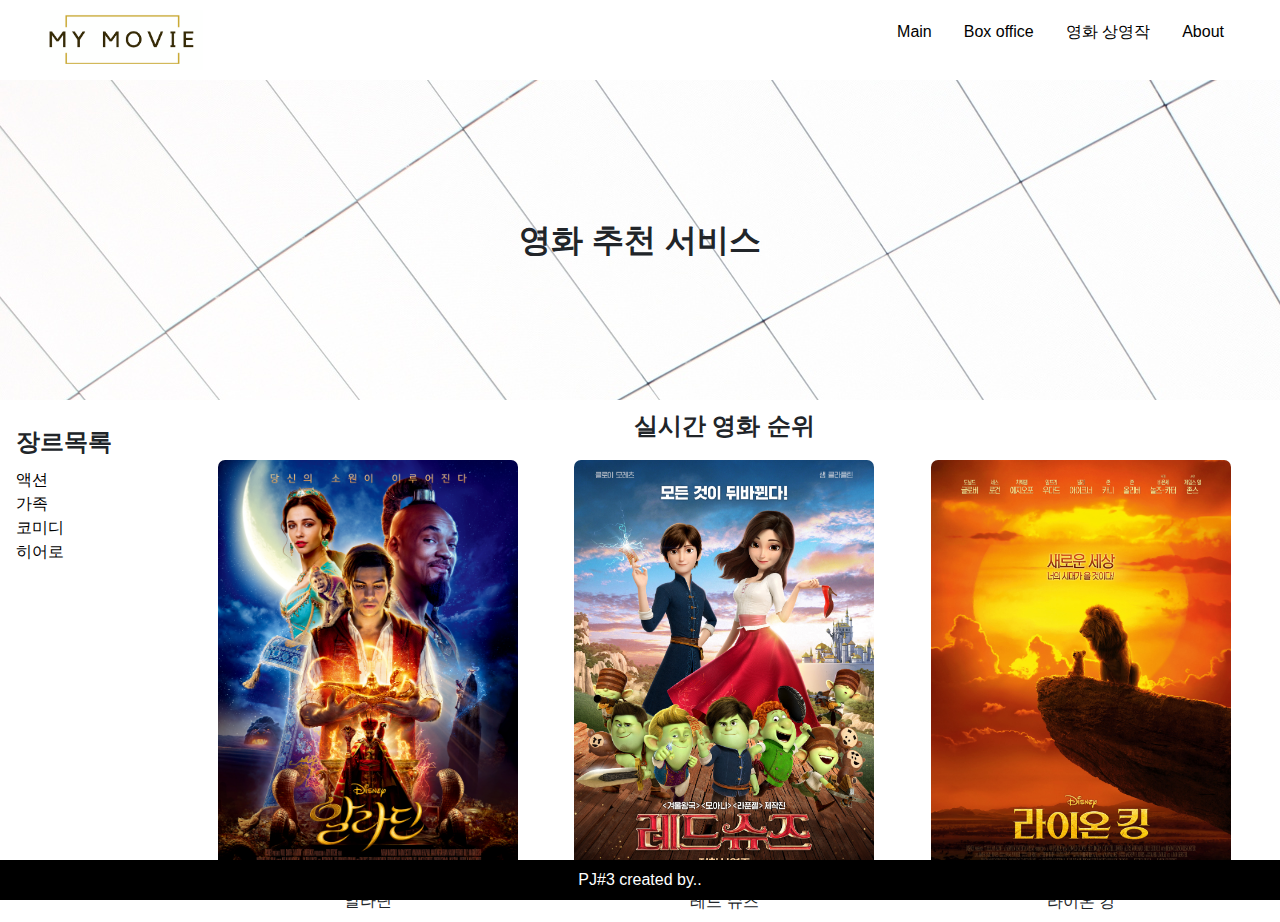
<file: 06_Front-end/project/index.html>
<!DOCTYPE html>
<html lang="kr">

<head>
  <meta charset="UTF-8">
  <meta http-equiv="X-UA-Compatible" content="IE=edge">
  <meta name="viewport" content="width=device-width, initial-scale=1.0">
  <title>영화 추천 서비스</title>
  <link rel="stylesheet" href="CSS/reboot.css">
  <link rel="stylesheet" href="style.css">
</head>

<body>
  <header class="nav">
    <img class="logo" src="images/logo.png">
    <ul class="nav-list">
      <li>
        <a class="nav-items" href="#">Main</a>
      </li>
      <li>
        <a class="nav-items" href="#">Box office</a>
      </li>
      <li>
        <a class="nav-items" href="#">영화 상영작</a>
      </li>
      <li>
        <a class="nav-items" href="#">About</a>
      </li>
    </ul>
  </header>

  <!-- 타이틀 -->
  <h1 class="title">영화 추천 서비스</h1>

  <section class="section">
    <!-- <aside></aside> -->
    <div class="aside">
      <div class="menu">
        <h2 class="genre">장르목록</h2>
        <ul class="genre-list">
          <li>
            <a class="genre-items" href="">액션</a>
          </li>
          <li>
            <a href="" class="genre-items">가족</a>
          </li>
          <li>
            <a href="" class="genre-items">코미디</a>
          </li>
          <li>
            <a href="" class="genre-items">히어로</a>
          </li>
        </ul>
      </div>
    </div>

    <div class="movie">
      <h2 class="movie_title">
          실시간 영화 순위
      </h2>
      <div>
        <div class="posters">
          <div class="poster_group">
            <img class="pstimg" src="./images/163788.jpg" alt="">
            <span> 알라딘 </span>
          </div>
          <div class="poster_group">
            <img class="pstimg" src="./images/164907.jpg" alt="">
            <span> 레드 슈즈 </span>
          </div>
          <div class="poster_group">
            <img class="pstimg" src="./images/169637.jpg" alt="">
            <span> 라이온 킹 </span>
          </div>
        </div>
      </div>
    </div>
  </section>

  <footer class="footer">
    PJ#3 created by..
  </footer>


</body>

</html>
</file>
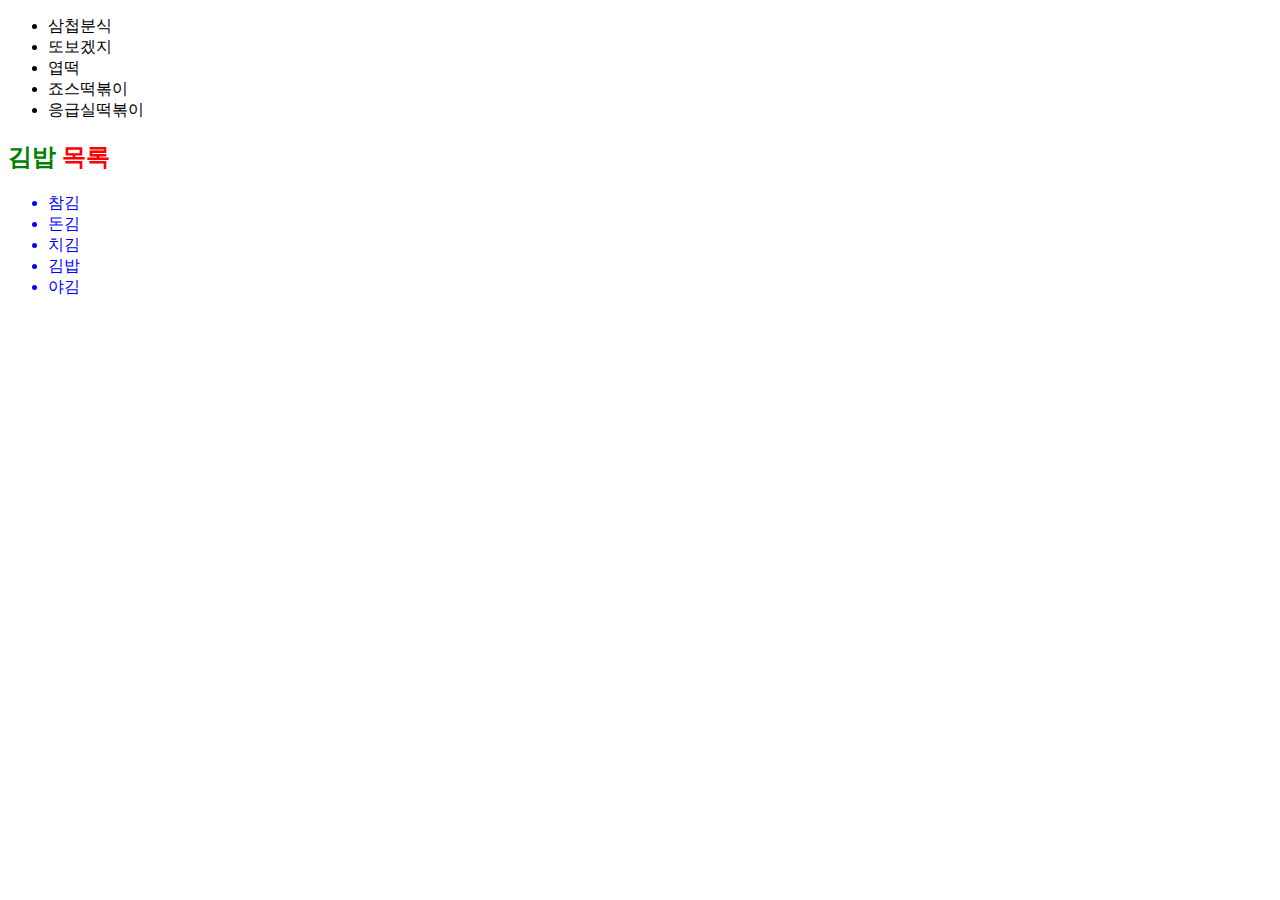
<file: 06_Front-end/0830/00_복습.html>
<!-- emmet -->
<!-- https://docs.emmet.io/cheat-sheet/ -->
<!-- ! -->
<!DOCTYPE html>
<html lang="ko">
<head>
  <meta charset="UTF-8">
  <meta http-equiv="X-UA-Compatible" content="IE=edge">
  <meta name="viewport" content="width=device-width, initial-scale=1.0">
  <title>Document</title>
  <style>
    #kimbap {
      color: red;
    }
    .blue {
      color: blue;
    }
    .green {
      color: green;
    }
  </style>
</head>
<body>
  <!-- ul>li*5 -->
  <ul>
    <li>삼첩분식</li>
    <li>또보겠지</li>
    <li>엽떡</li>
    <li>죠스떡볶이</li>
    <li>응급실떡볶이</li>
  </ul>
  <!-- h2#kimbap+ul>li.blue*5 -->
  <!-- 내가 만약 어떤 부분을 CSS 적용하고 싶다면,
  반드시 마크업을 해야한다!
  
  블록 => div 
  인라인 => span
  -->
  <h2 id="kimbap"><span class="green">김밥</span> 목록</h2>
  <ul>
    <li class="blue">참김</li>
    <li class="blue">돈김</li>
    <li class="blue">치김</li>
    <li class="blue">김밥</li>
    <li class="blue">야김</li>
  </ul>
</body>
</html>
</file>
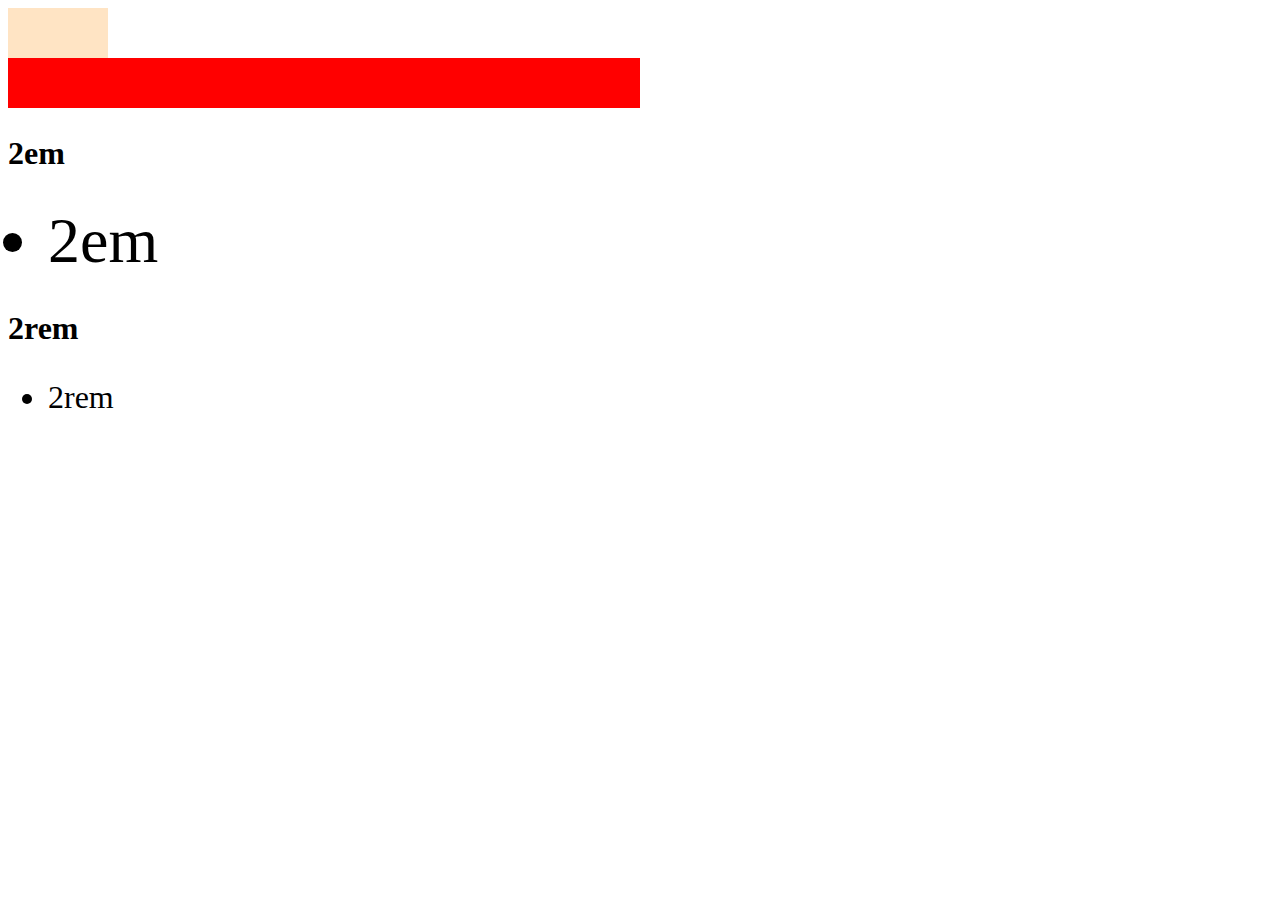
<file: 06_Front-end/0830/01_unit.html>
<!DOCTYPE html>
<html lang="en">
<head>
  <meta charset="UTF-8">
  <meta http-equiv="X-UA-Compatible" content="IE=edge">
  <meta name="viewport" content="width=device-width, initial-scale=1.0">
  <title>Document</title>

  <style>
    .box {
      width: 100px;
      height: 50px;
      background-color: bisque;
    }

    .box2 {
      width: 50%;
      height: 50px;
      background-color: red;
    }

    .em {
      /*  */ 
      font-size: 2em;
    }

    .rem {
      font-size: 2rem;
    }
  </style>
</head>
<body>
  <div class="box"></div>
  <div class="box2"></div>

  <h2 class="em"2em>2em</h2>
  <ul class="em">
    <li class="em">2em</li>
  </ul>

  <!-- h2.rem+ul.rem>li.rem -->
  <h2 class="rem">2rem</h2>
  <ul class="rem">
    <li class="rem">2rem</li>
  </ul>

</body>
</html>
</file>
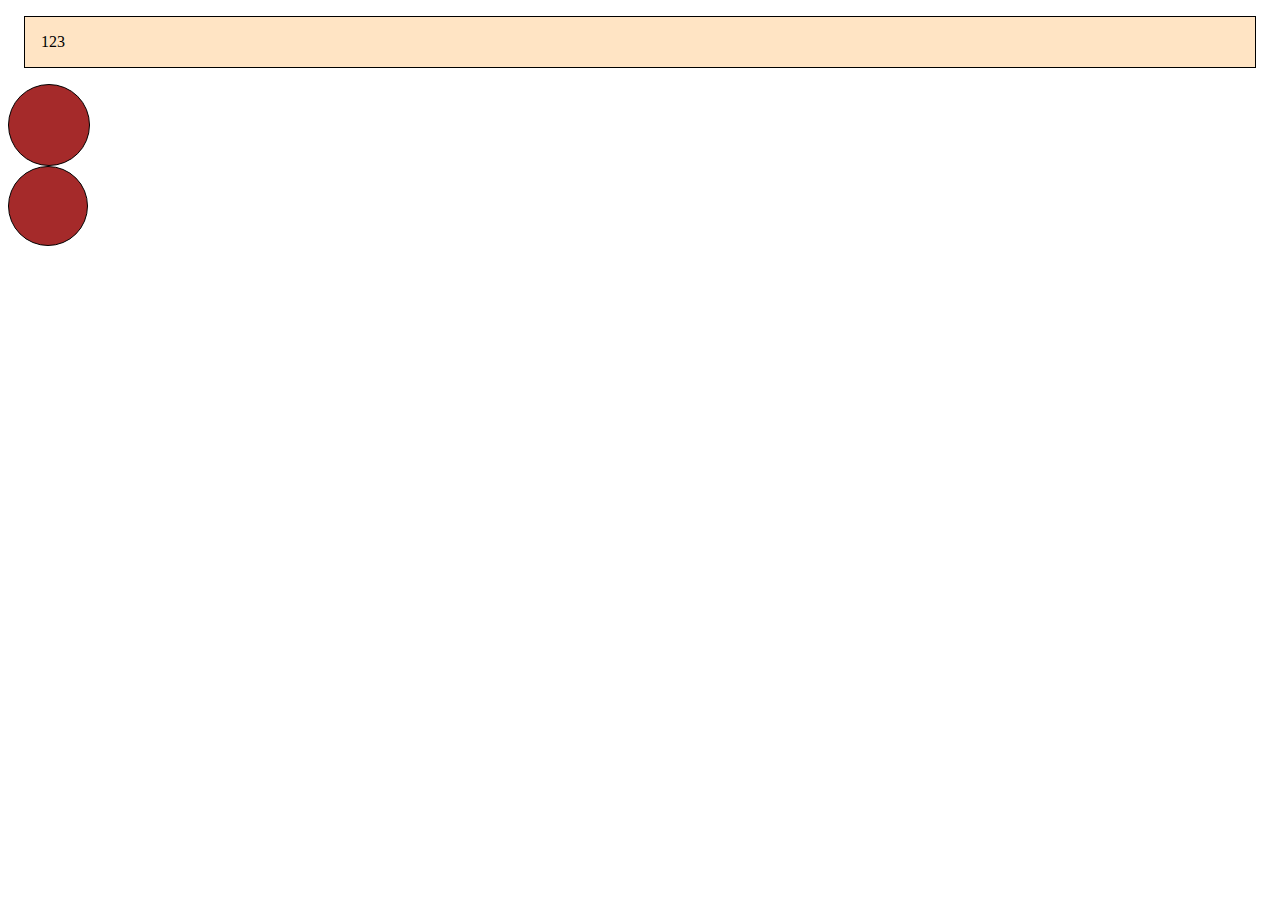
<file: 06_Front-end/0830/02_box.html>
<!DOCTYPE html>
<html lang="en">
<head>
  <meta charset="UTF-8">
  <meta http-equiv="X-UA-Compatible" content="IE=edge">
  <meta name="viewport" content="width=device-width, initial-scale=1.0">
  <title>Document</title>
  <style>
    .box {
      margin: 1rem; 
      padding: 1rem;
      background-color: bisque;
      border: 1px solid black;
    }
    .circle {
      width: 5rem;
      height: 5rem;
      background-color: brown;
      border-radius: 50%;
      border: 1px solid black;
    }
    .border-box {
      box-sizing: border-box;
    }
  </style>
</head>
<body>
  <div class="box">123</div>
  <!-- 82px -->
  <div class="circle"></div>
  <!-- 80px -->
  <div class="circle border-box"></div>
</body>
</html>
</file>
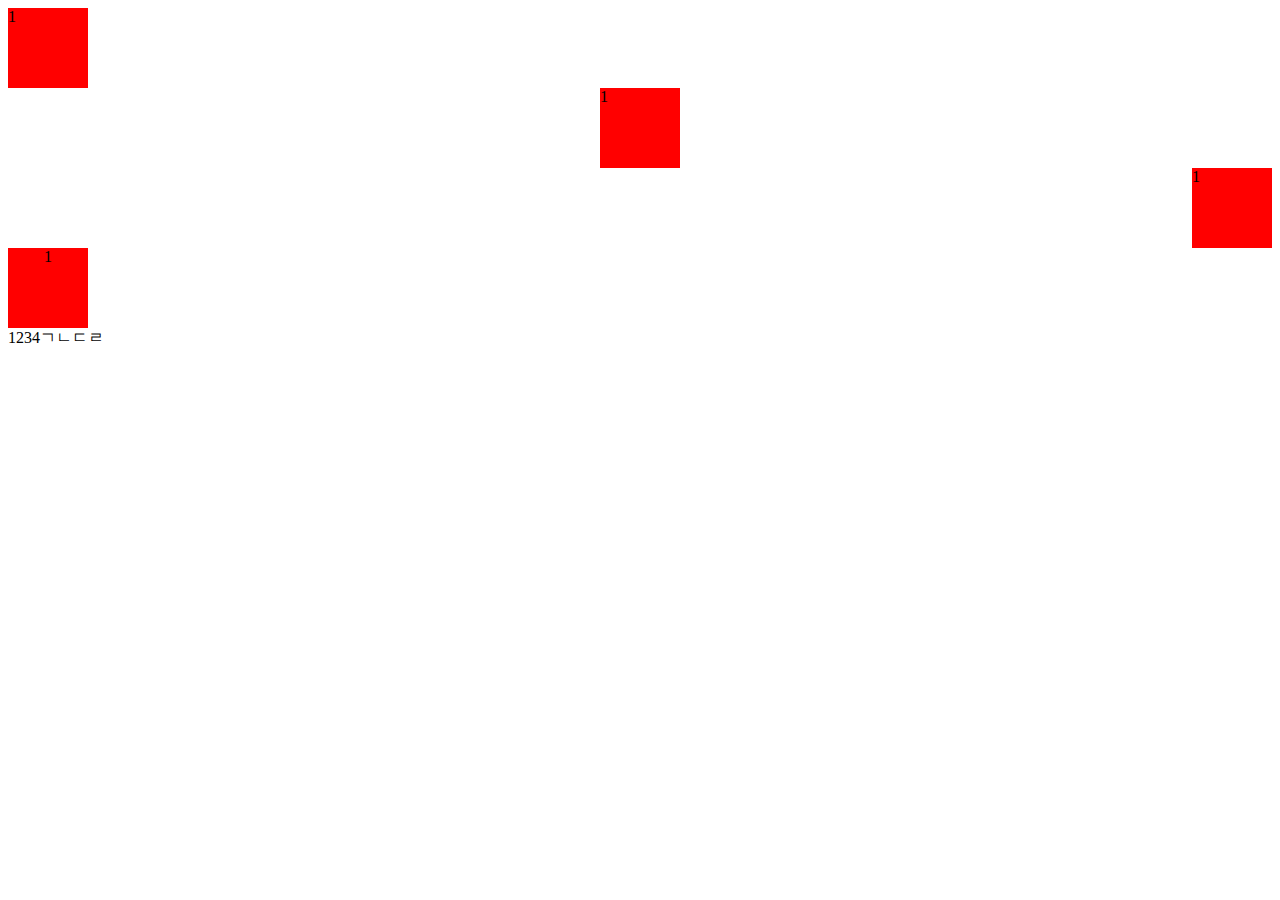
<file: 06_Front-end/0830/03_block_inline.html>
<!DOCTYPE html>
<html lang="en">
<head>
  <meta charset="UTF-8">
  <meta http-equiv="X-UA-Compatible" content="IE=edge">
  <meta name="viewport" content="width=device-width, initial-scale=1.0">
  <title>Document</title>
  <style>
    .box {
      width: 5rem;
      height: 5rem;
      background-color: red;
    }
    .block-center {
      margin: 0 auto;
    }
    .block-right {
      margin-left: auto;
    }
    .align-center {
      text-align: center;
    }
  </style>
</head>
<body>
  <div class="box">1</div>
  <div class="box block-center">1</div>
  <div class="box block-right">1</div>
  <div class="box align-center">1</div>
  <span>1234</span><span>ㄱㄴㄷㄹ</span>
</body>
</html>
</file>
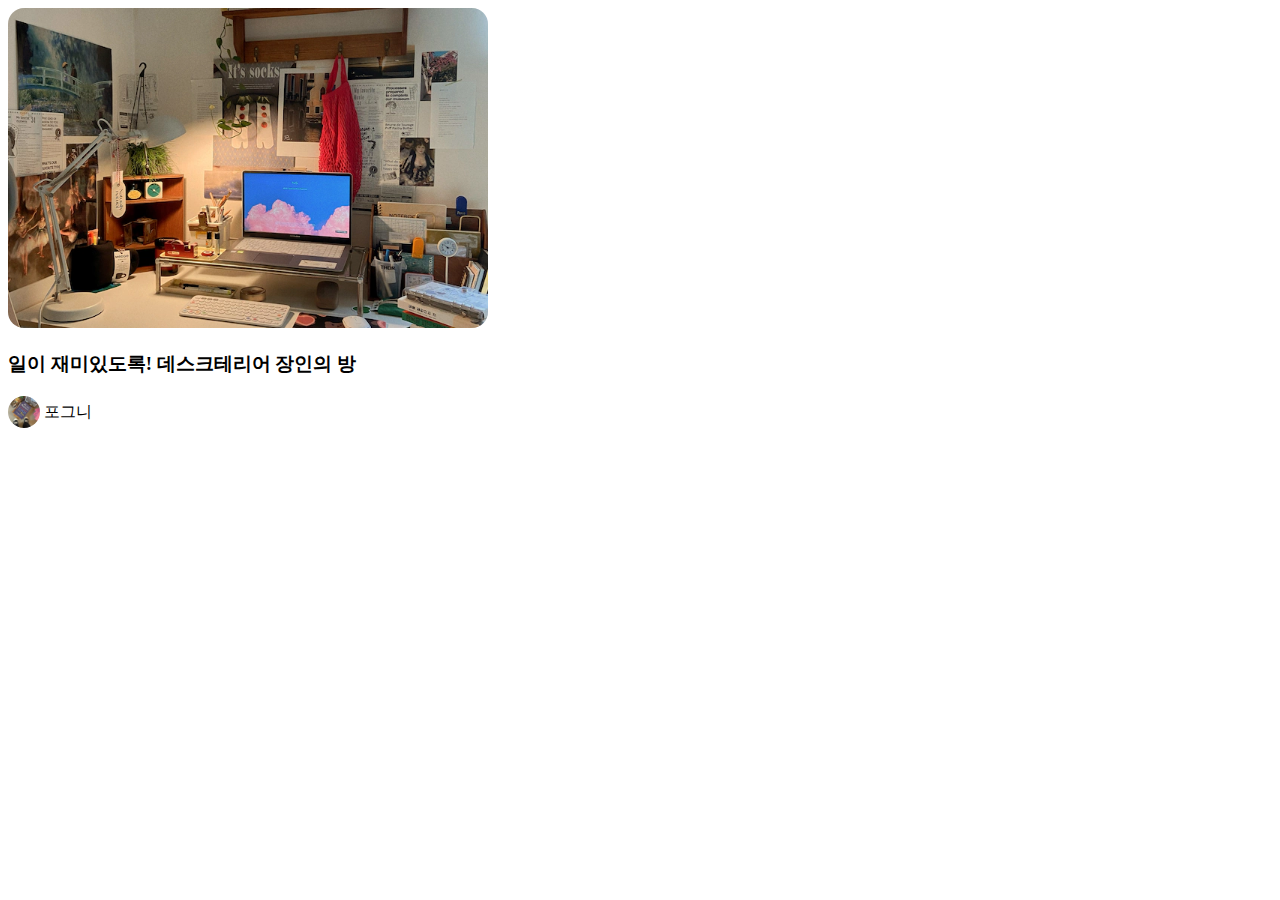
<file: 06_Front-end/0830/04_card.html>
<!DOCTYPE html>
<html lang="en">
<head>
  <meta charset="UTF-8">
  <meta http-equiv="X-UA-Compatible" content="IE=edge">
  <meta name="viewport" content="width=device-width, initial-scale=1.0">
  <title>Document</title>
  <style>
    * {
      box-sizing: border-box;
    }
    .card {
      width: 30rem;
      height: 40rem;
    }
    .card-image {
      width: 100%;
      border-radius: 1rem;
    }
    .profile-image {
      width: 2rem;
      height: 2rem;
      border-radius: 50%;
      vertical-align: middle;

    }
    .profile-name {
      vertical-align: middle;
    }
  
  </style>
</head>
<body>
  <div class="card">
    <img class="card-image" src="./desk.webp" alt="책상">
    <h3>일이 재미있도록! 데스크테리어 장인의 방</h3>
    <div class="profile">
      <img class="profile-image" src="./profile.webp" alt="프로필사진">
      <span class="profile-name">포그니</span>
    </div>
  </div>
</body>
</html>
</file>
<file: 06_Front-end/project/style.css>
.nav {
  display: flex;
  position: sticky;
  top: 0; /*  */
  height: 80px;
  padding: 0px 40px;
  border: 1px solid none;
  justify-content: space-between;
  align-items: center;
  background-color: #ffff;
}

.logo {
  height: 60px;
}

.nav-list {
  display: flex;
  list-style: none;
}

.nav-items {
  margin: 0px 1rem;
  text-decoration: none;
  list-style: none;
  color: black;
}

.nav-items:visited {
  color: black;
}
.title {
  display: flex;
  justify-content: center;
  align-items: center;
  height: 320px;
  background-image: url(./images/background.jpg);
  background-repeat: repeat;
}
.aside {
  padding: 1rem;
}
.genre-list {
  list-style: none;
  padding: 0;
}
.genre-items {
  color: black;
}
.genre-items:visited {
  text-decoration: none;
  color: black;
}
.section {
  height: 100%;
  display: flex;
}
.aside {
  flex-grow: 2;
}
.movie {
  flex-grow: 8;
  height: 100%;
  /* padding: 24px; */
}
.pstimg {
  width: 300px;
  border-radius: 7px;
}
.posters {
  display: flex;
  justify-content: space-evenly;
}
.poster_group {
  display: flex;
  flex-direction: column;
  align-items: center;
  font-size: 1rem;
  margin: 0.5rem;
}
.movie_title {
  display: flex;
  justify-content: center;
}
.footer {
  display: flex;
  position: fixed;
  width: 100%;
  bottom: 0;
  background-color: black;
  color: white;
  justify-content: center;
  align-items: center;
  height: 40px;
}
</file>
<file: 06_Front-end/project/CSS/reboot.css>
/*!
* Bootstrap Reboot v4.3.1 (https://getbootstrap.com/)
* Copyright 2011-2019 The Bootstrap Authors
* Copyright 2011-2019 Twitter, Inc.
* Licensed under MIT (https://github.com/twbs/bootstrap/blob/master/LICENSE)
* Forked from Normalize.css, licensed MIT (https://github.com/necolas/normalize.css/blob/master/LICENSE.md)
*/
*,
*::before,
*::after {
  box-sizing: border-box;
}

html {
  font-family: sans-serif;
  line-height: 1.15;
  -webkit-text-size-adjust: 100%;
  -webkit-tap-highlight-color: rgba(0, 0, 0, 0);
}

article, aside, figcaption, figure, footer, header, hgroup, main, nav, section {
  display: block;
}

body {
  margin: 0;
  font-family: -apple-system, BlinkMacSystemFont, "Segoe UI", Roboto, "Helvetica Neue", Arial, "Noto Sans", sans-serif, "Apple Color Emoji", "Segoe UI Emoji", "Segoe UI Symbol", "Noto Color Emoji";
  font-size: 1rem;
  font-weight: 400;
  line-height: 1.5;
  color: #212529;
  text-align: left;
  background-color: #fff;
}

[tabindex="-1"]:focus {
  outline: 0 !important;
}

hr {
  box-sizing: content-box;
  height: 0;
  overflow: visible;
}

h1, h2, h3, h4, h5, h6 {
  margin-top: 0;
  margin-bottom: 0.5rem;
}

p {
  margin-top: 0;
  margin-bottom: 1rem;
}

abbr[title],
abbr[data-original-title] {
  text-decoration: underline;
  -webkit-text-decoration: underline dotted;
  text-decoration: underline dotted;
  cursor: help;
  border-bottom: 0;
  -webkit-text-decoration-skip-ink: none;
  text-decoration-skip-ink: none;
}

address {
  margin-bottom: 1rem;
  font-style: normal;
  line-height: inherit;
}

ol,
ul,
dl {
  margin-top: 0;
  margin-bottom: 1rem;
}

ol ol,
ul ul,
ol ul,
ul ol {
  margin-bottom: 0;
}

dt {
  font-weight: 700;
}

dd {
  margin-bottom: .5rem;
  margin-left: 0;
}

blockquote {
  margin: 0 0 1rem;
}

b,
strong {
  font-weight: bolder;
}

small {
  font-size: 80%;
}

sub,
sup {
  position: relative;
  font-size: 75%;
  line-height: 0;
  vertical-align: baseline;
}

sub {
  bottom: -.25em;
}

sup {
  top: -.5em;
}

a {
  color: #007bff;
  text-decoration: none;
  background-color: transparent;
}

a:hover {
  color: #0056b3;
  text-decoration: underline;
}

a:not([href]):not([tabindex]) {
  color: inherit;
  text-decoration: none;
}

a:not([href]):not([tabindex]):hover, a:not([href]):not([tabindex]):focus {
  color: inherit;
  text-decoration: none;
}

a:not([href]):not([tabindex]):focus {
  outline: 0;
}

pre,
code,
kbd,
samp {
  font-family: SFMono-Regular, Menlo, Monaco, Consolas, "Liberation Mono", "Courier New", monospace;
  font-size: 1em;
}

pre {
  margin-top: 0;
  margin-bottom: 1rem;
  overflow: auto;
}

figure {
  margin: 0 0 1rem;
}

img {
  vertical-align: middle;
  border-style: none;
}

svg {
  overflow: hidden;
  vertical-align: middle;
}

table {
  border-collapse: collapse;
}

caption {
  padding-top: 0.75rem;
  padding-bottom: 0.75rem;
  color: #6c757d;
  text-align: left;
  caption-side: bottom;
}

th {
  text-align: inherit;
}

label {
  display: inline-block;
  margin-bottom: 0.5rem;
}

button {
  border-radius: 0;
}

button:focus {
  outline: 1px dotted;
  outline: 5px auto -webkit-focus-ring-color;
}

input,
button,
select,
optgroup,
textarea {
  margin: 0;
  font-family: inherit;
  font-size: inherit;
  line-height: inherit;
}

button,
input {
  overflow: visible;
}

button,
select {
  text-transform: none;
}

select {
  word-wrap: normal;
}

button,
[type="button"],
[type="reset"],
[type="submit"] {
  -webkit-appearance: button;
}

button:not(:disabled),
[type="button"]:not(:disabled),
[type="reset"]:not(:disabled),
[type="submit"]:not(:disabled) {
  cursor: pointer;
}

button::-moz-focus-inner,
[type="button"]::-moz-focus-inner,
[type="reset"]::-moz-focus-inner,
[type="submit"]::-moz-focus-inner {
  padding: 0;
  border-style: none;
}

input[type="radio"],
input[type="checkbox"] {
  box-sizing: border-box;
  padding: 0;
}

input[type="date"],
input[type="time"],
input[type="datetime-local"],
input[type="month"] {
  -webkit-appearance: listbox;
}

textarea {
  overflow: auto;
  resize: vertical;
}

fieldset {
  min-width: 0;
  padding: 0;
  margin: 0;
  border: 0;
}

legend {
  display: block;
  width: 100%;
  max-width: 100%;
  padding: 0;
  margin-bottom: .5rem;
  font-size: 1.5rem;
  line-height: inherit;
  color: inherit;
  white-space: normal;
}

progress {
  vertical-align: baseline;
}

[type="number"]::-webkit-inner-spin-button,
[type="number"]::-webkit-outer-spin-button {
  height: auto;
}

[type="search"] {
  outline-offset: -2px;
  -webkit-appearance: none;
}

[type="search"]::-webkit-search-decoration {
  -webkit-appearance: none;
}

::-webkit-file-upload-button {
  font: inherit;
  -webkit-appearance: button;
}

output {
  display: inline-block;
}

summary {
  display: list-item;
  cursor: pointer;
}

template {
  display: none;
}

[hidden] {
  display: none !important;
}
</file>
